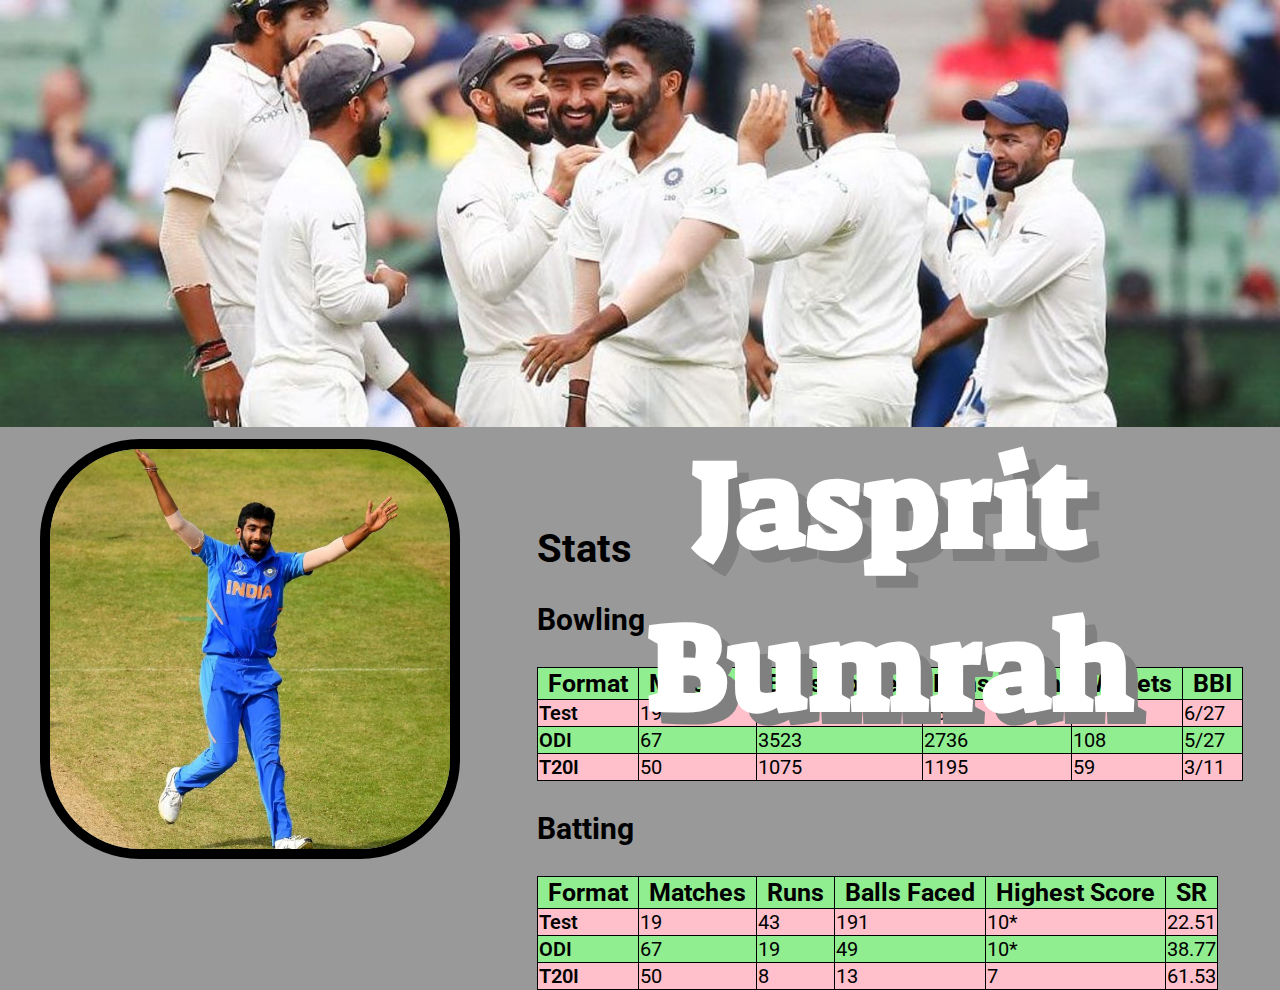
<file: index.html>
<!DOCTYPE html>
<html lang="en">
	<head>
		<meta charset="utf-8" />
		<meta http-equiv="X-UA-Compatible" content="IE=edge" />
		<meta name="viewport" content="width=device-width, intial-scale=1.0" />
		<title>Profile Page</title>
		<link rel="stylesheet" href="css/style.css" />
		<link rel="preconnect" href="https://fonts.gstatic.com" />
		<link rel="preconnect" href="https://fonts.gstatic.com" />
		<link
			href="https://fonts.googleapis.com/css2?family=Suez+One&display=swap"
			rel="stylesheet"
		/>
		<link rel="preconnect" href="https://fonts.gstatic.com" />
		<link rel="preconnect" href="https://fonts.googleapis.com">
		<link rel="preconnect" href="https://fonts.gstatic.com" crossorigin>
		<link href="https://fonts.googleapis.com/css2?family=Roboto:wght@400;700&display=swap" rel="stylesheet">
	</head>
	<body>
		<header>
			<div class="banner">
				<img
					src="images/Banner.jpg"
					alt="banner of Indian team"
					class="banner-image"
				/>
				
			</div>			
		</header>
		<main>	
			<div class="profile-name-div">
				<p class="profile-name">Jasprit Bumrah</p>
			</div>		
			<div class="profile">
				<figure class="profile-figure">
					<img
						src="images/Jasprit Bumrah.jpg"
						alt="Picture of Jasprit Bumrah"
						class="profile-image"
					/>
				</figure>
			
				<div class="stats">
					<table class="stats-table">
						<h1>Stats</h1>
						<h3>Bowling</h3>
						<tr>
							<th>Format</th>
							<th>Matches</th>
							<th>Balls Bowled</th>
							<th>Runs Given</th>
							<th>Wickets</th>
							<th>BBI</th>
						</tr>
						<tr>
							<td class="format">Test</td>
							<td>19</td>
							<td>4075</td>
							<td>1835</td>
							<td>83</td>
							<td>6/27</td>
						</tr>
						<tr>
							<td class="format">ODI</td>
							<td>67</td>
							<td>3523</td>
							<td>2736</td>
							<td>108</td>
							<td>5/27</td>
						</tr>
						<tr>
							<td class="format">T20I</td>
							<td>50</td>
							<td>1075</td>
							<td>1195</td>
							<td>59</td>
							<td>3/11</td>
						</tr>
					</table>
					<h3>Batting</h3>
					<table class="stats-table2">
						<tr>
							<th>Format</th>
							<th>Matches</th>
							<th>Runs</th>
							<th>Balls Faced</th>
							<th>Highest Score</th>
							<th>SR</th>
						</tr>
						<tr>
							<td class="format">Test</td>
							<td>19</td>
							<td>43</td>
							<td>191</td>
							<td>10*</td>
							<td>22.51</td>
						</tr>
						<tr>
							<td class="format">ODI</td>
							<td>67</td>
							<td>19</td>
							<td>49</td>
							<td>10*</td>
							<td>38.77</td>
						</tr>
						<tr>
							<td class="format">T20I</td>
							<td>50</td>
							<td>8</td>
							<td>13</td>
							<td>7</td>
							<td>61.53</td>
						</tr>
					</table>
				</div>
			</div>
		</main>
		<footer></footer>
	</body>
</html>
</file>
<file: css/style.css>
html {
	font-size: 62.5%;
}

body {
	background-color: #999;
	font-family: "Roboto", sans-serif;
	margin: 0;
}

/* Banner Image */

.banner-image {
    width: 100%;
}

/* Profile */

.profile {
    display: grid; 
    grid-template-columns: auto auto;
    grid-template-rows: auto;
    width: 100%;
}

.profile-image {
    border-radius: 100px;
    border: 10px solid black;
    height: 40rem;
    width: 40rem;    
}

.profile-name-div {
    text-align: center;
}

.profile-name {
    bottom: 15rem;
    color: white;
    font-family: "Suez One", serif;
    font-size: 12.5rem; 
    font-weight: 700;
    left: 50rem;
    margin-bottom: 0px;
    margin-top: 0px;
    position: absolute;
    text-shadow: 12px 12px 0px gray; 
}

/* Stats table */

.stats {
    margin-top: 7rem;
}

.stats table, th, tr, td {
    border: 1px solid black;
    border-collapse: collapse; 
}

.stats th {
    font-size: 2.5rem;
    padding-left: 1rem;
    padding-right: 1rem;
}

.stats td {
    font-size: 2rem;
}

h1 {
    font-size: 4rem;
}

h3 {
    font-size: 3rem;
}

tr:nth-child(odd) {
    background-color: #90ee90;
    color: #000;
}

tr:nth-child(even) {
    background-color: #FFC0CB;
    color: #000;
}

.format {
    color: #000;
    font-weight: 600;    
}
</file>
